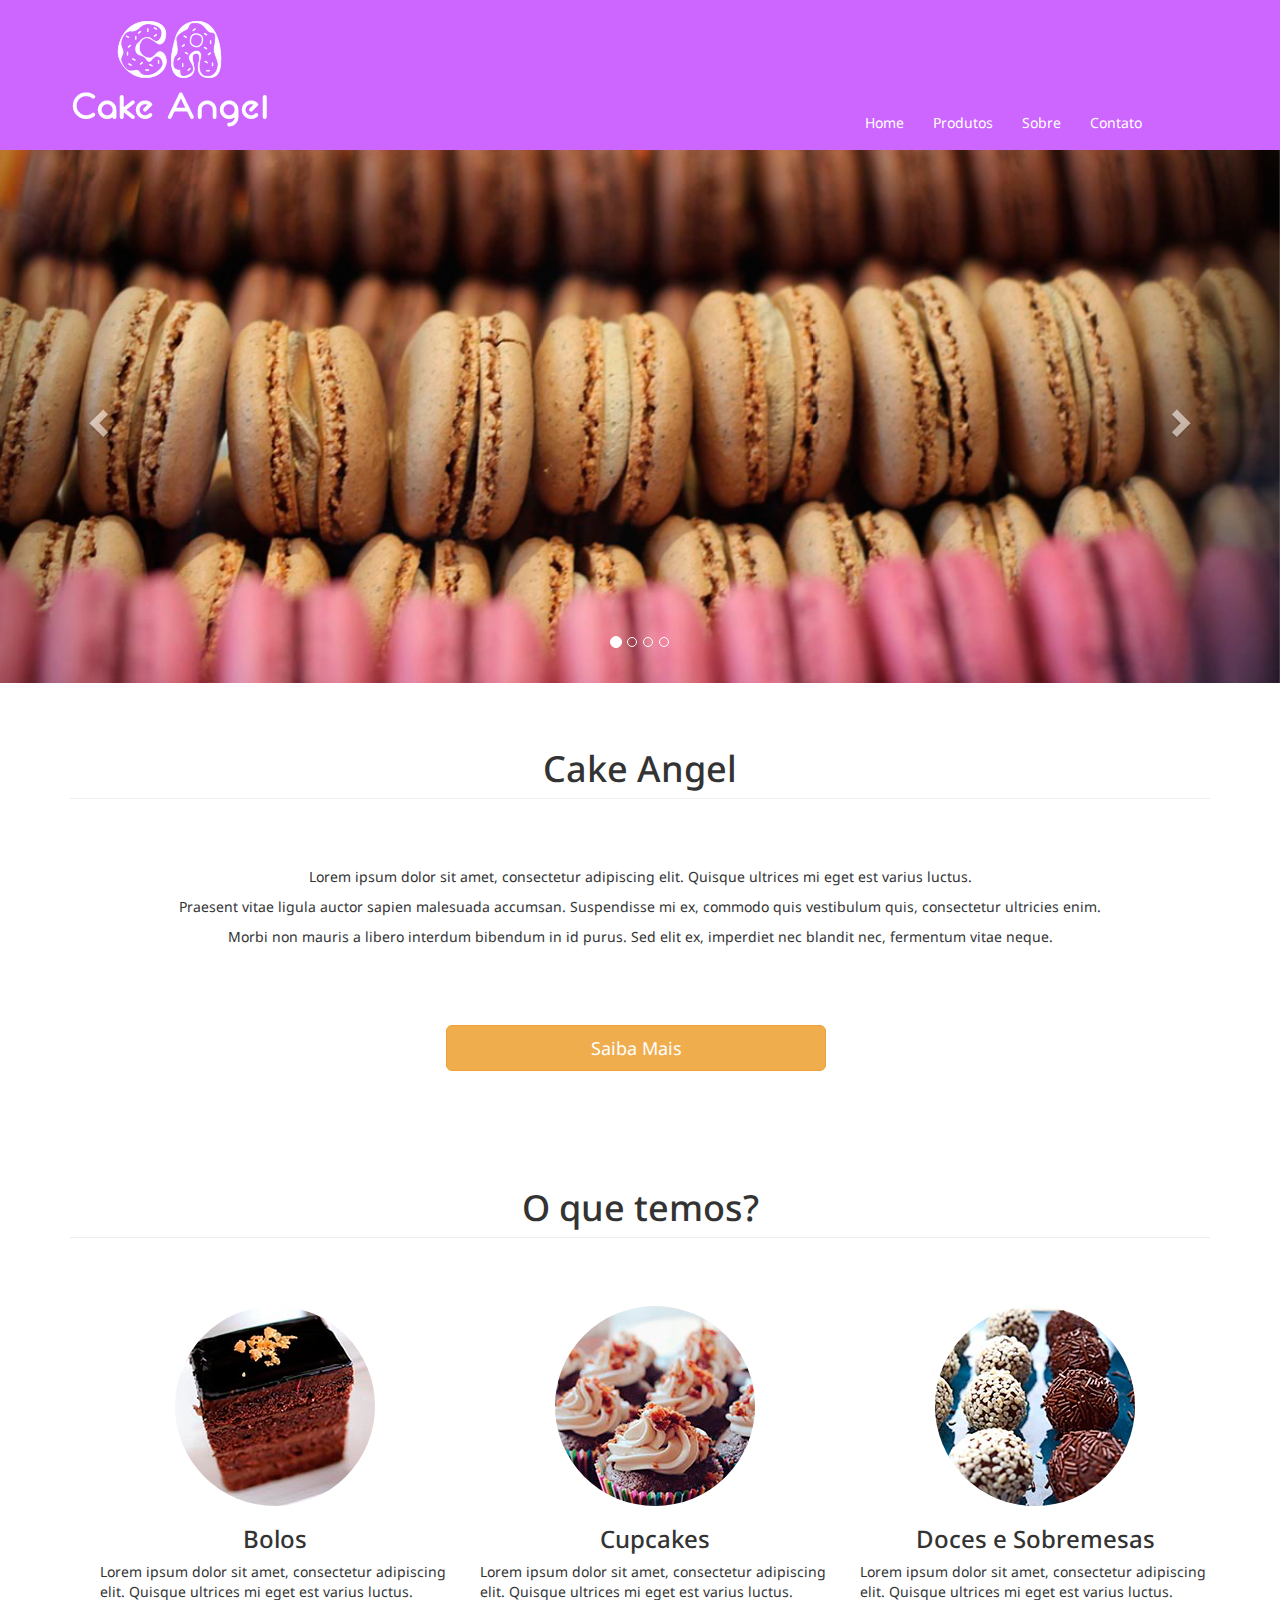
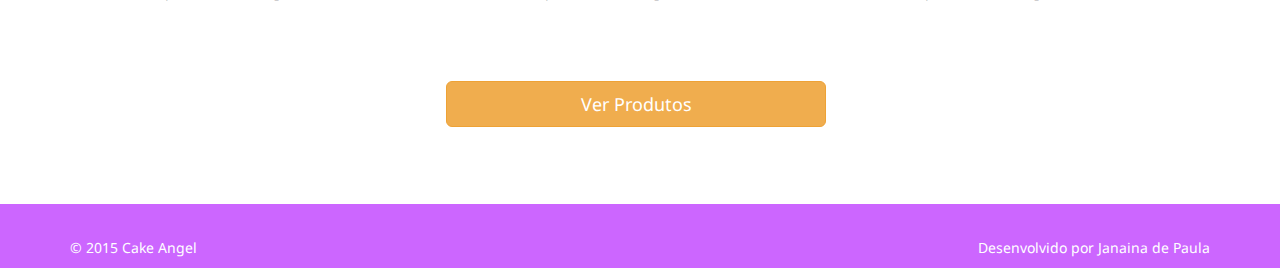
<file: index.html>
<!DOCTYPE html>
<html lang="pt-br">
  <head>
    <title>Cake Angel | Confeitaria</title>
    <meta charset="utf-8"/>
    <link rel="sortcut icon" type="image/x-icon" href="img/geral/favicon.ico"/>
    <meta name="viewport" content="width=device-width, initial-scale=1.0"/>
    <link rel="stylesheet" type="text/css" href="css/estilo.css"/>
    <link rel="stylesheet" type="text/css" href="css/home.css"/>
    <!--Bootstrap-->
    <link rel="stylesheet" href="http://maxcdn.bootstrapcdn.com/bootstrap/3.3.5/css/bootstrap.min.css"/>
    <script src="https://ajax.googleapis.com/ajax/libs/jquery/1.11.3/jquery.min.js"></script>
    <script src="http://maxcdn.bootstrapcdn.com/bootstrap/3.3.5/js/bootstrap.min.js"></script>
    <!--estilo do slide-->
    <style>
      .carousel-inner > .item > img,
      .carousel-inner > .item > a > img {
        width: 100%;
        margin: auto;
      }
     .controle{
       z-index: 2;
      }
  </style>
  </head>
  <body>
  	<!--topo do site-->
    <header class="container-fluid back">
      <div class="container">
        <a href="index.html"><img src="img/geral/ca-logo.png" class="img-responsive"/></a>
      </div>
      <nav class="tam">
        <ul class="list-unstyled list-inline espaco">
          <li><a href="index.html" class="cor fonte">Home</a></li>
          <li><a href="produtos.html" class="cor fonte">Produtos</a></li>
          <li><a href="sobre.html" class="cor fonte">Sobre</a></li>
          <li><a href="contato.html" class="cor fonte">Contato</a></li>
        </ul>
      </nav>
    </header>
    <!--Fim do topo do site-->
    <!--Slide-->
    <div >
      
      <div id="myCarousel" class="carousel slide" data-ride="carousel">
        <!-- Indicators -->
        <ol class="carousel-indicators">
          <li data-target="#myCarousel" data-slide-to="0" class="active"></li>
          <li data-target="#myCarousel" data-slide-to="1"></li>
          <li data-target="#myCarousel" data-slide-to="2"></li>
          <li data-target="#myCarousel" data-slide-to="3"></li>
        </ol>
        <!-- Wrapper for slides -->
        <div class="carousel-inner" role="listbox">
          <div class="item active">
          <img src="img/index/macarons.jpg" alt="Macarons" width="460" height="345">
        </div>
        <div class="item">
          <img src="img/index/loja.jpg" alt="Pratilera da loja" width="460" height="345">
        </div>
        <div class="item">
          <img src="img/index/tortas.jpg" alt="Algumas sobremesas" width="460" height="345">
        </div>
        <div class="item">
          <img src="img/index/confeiteiro.jpg" alt="Nossa cozinha" width="460" height="345">
        </div>
      </div>
      <!-- Left and right controls -->
      <a class="left carousel-control" href="#myCarousel" role="button" data-slide="prev">
        <span class="glyphicon glyphicon-chevron-left" aria-hidden="true"></span>
        <span class="sr-only">Previous</span>
      </a>
      <a class="right carousel-control" href="#myCarousel" role="button" data-slide="next">
        <span class="glyphicon glyphicon-chevron-right" aria-hidden="true"></span>
        <span class="sr-only">Next</span>
      </a>
    </div>
   </div>
    <!--Section que fala um pouco sobre a confeitaria-->
    <section class="container contm">
      <h1 class="page-header text-center fonte">Cake Angel</h1>
      <p class="text-center cont fonte">Lorem ipsum dolor sit amet, consectetur adipiscing elit. Quisque ultrices mi eget est varius luctus.</p> 
      <p class="text-center fonte">Praesent vitae ligula auctor sapien malesuada accumsan. Suspendisse mi ex, commodo quis 
      vestibulum quis, consectetur ultricies enim.</p> 
      <p class="text-center fonte">Morbi non mauris a libero interdum bibendum in id 
      purus. Sed elit ex, imperdiet nec blandit nec, fermentum vitae neque.</p>
      <!--Botão--> 
      <a href="sobre.html" class="btn btn-warning btn-lg col-sm-4 cont botao fonte">Saiba Mais</a>
    </section>
    <!--Section que mostra que tipo de prouduto a confeitaria faz-->
    <section class="container cont">
      <h1 class="page-header text-center fonte">O que temos?</h1>
      <article class="container cont">
        <!--Article Bolos-->
        <article class="col-sm-4">
          <img src="img/index/bolo.jpg" alt="Bolo de Café" class="img-responsive center-block img-circle"/>
          <h3 class="text-center fonte">Bolos</h3>
          <p class="text-justify fonte">Lorem ipsum dolor sit amet, consectetur adipiscing <br>elit. Quisque ultrices mi eget est varius luctus.</p>
        </article>
        <!--Article Cupcakes-->
        <article class="col-sm-4">
          <img src="img/index/cupcake.jpg" alt="Cupcake de chocolate com baunilha" class="img-responsive center-block img-circle"/>
          <h3 class="text-center fonte">Cupcakes</h3>
          <p class="text-justify fonte">Lorem ipsum dolor sit amet, consectetur adipiscing <br>elit. Quisque ultrices mi eget est varius luctus.</p>
        </article>
        <!--Article Doces e Sobremesas-->
        <article class="col-sm-4">
          <img src="img/index/doce.jpg" alt="Brigadeiros" class="img-responsive center-block img-circle"/>
          <h3 class="text-center fonte">Doces e Sobremesas</h3>
          <p class="text-justify fonte">Lorem ipsum dolor sit amet, consectetur adipiscing <br>elit. Quisque ultrices mi eget est varius luctus.</p>
        </article>
      </article>
      <!--Botão-->
      <a href="produtos.html" class="btn btn-warning btn-lg col-sm-4 cont botao fonte">Ver Produtos</a>
    </section>
    <!--rodapédo site-->
    <footer class="container-fluid back cont">
      <div class="container">
        <p class="text-right pull-right cor topo fonte">Desenvolvido por <a href="http://www.janainadesigner.com.br" class="cor fonte">Janaina de Paula</a></p>
        <p class="cor topo fonte">&copy 2015 Cake Angel</p>
      </div>
    </footer>
  </body>
</html>
</file>
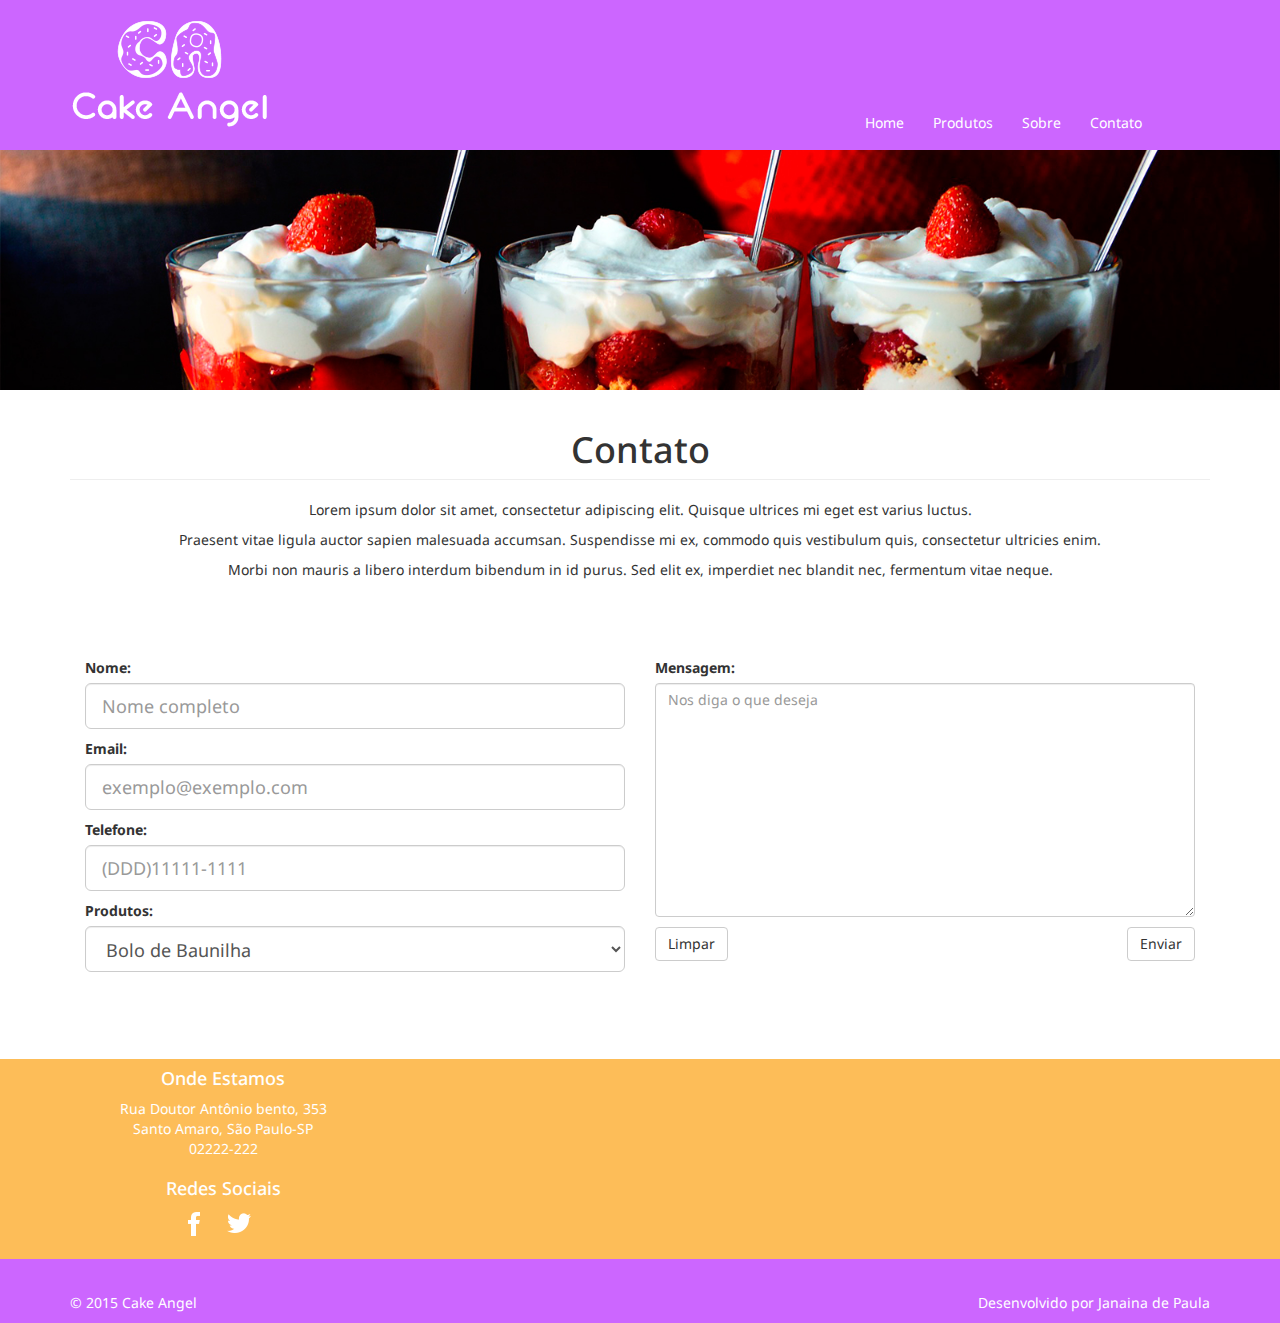
<file: contato.html>
<!DOCTYPE html>
<html lang="pt-br">
<head>
	<title>Cake Angel | Contato</title>
	<meta charset="utf-8"/>
  <link rel="sortcut icon" type="image/x-icon" href="img/geral/favicon.ico"/>
  <meta name="viewport" content="width=device-width, initial-scale=1.0"/>
	<link rel="stylesheet" type="text/css" href="css/estilo.css"/>
  <link rel="stylesheet" type="text/css" href="css/contato.css">
	<!--Bootstrap-->
	<link rel="stylesheet" href="http://maxcdn.bootstrapcdn.com/bootstrap/3.3.5/css/bootstrap.min.css"/>
    <script src="https://ajax.googleapis.com/ajax/libs/jquery/1.11.3/jquery.min.js"></script>
    <script src="http://maxcdn.bootstrapcdn.com/bootstrap/3.3.5/js/bootstrap.min.js"></script>
</head>
<body>
  <!--topo do site-->
    <header class="container-fluid back">
      <div class="container">
        <a href="index.html"><img src="img/geral/ca-logo.png" class="img-responsive"/></a>
      </div>
      <nav class="tam">
        <ul class="list-unstyled list-inline espaco">
          <li><a href="index.html" class="cor fonte">Home</a></li>
          <li><a href="produtos.html" class="cor fonte">Produtos</a></li>
          <li><a href="sobre.html" class="cor fonte">Sobre</a></li>
          <li><a href="contato.html" class="cor fonte">Contato</a></li>
        </ul>
      </nav>
    </header>
    <figure class="emcima">
      <img src="img/sobre/contato.jpg" alt="Doces"/>
    </figure>
   <!--Section que contém o formulário, o título e o texto-->
    <section class="container">
      <h1 class="text-center page-header fonte">Contato</h1>
      <p class="text-center mg fonte">Lorem ipsum dolor sit amet, consectetur adipiscing elit. Quisque ultrices mi eget est varius luctus.</p> 
      <p class="text-center fonte">Praesent vitae ligula auctor sapien malesuada accumsan. Suspendisse mi ex, commodo quis 
      vestibulum quis, consectetur ultricies enim.</p> 
      <p class="text-center fonte">Morbi non mauris a libero interdum bibendum in id 
      purus. Sed elit ex, imperdiet nec blandit nec, fermentum vitae neque.</p>
     <!--Formulário-->
      <form method="post" role="form" action="form.php">
        <section class="col-sm-6 cont fonte">
       
      	<!--Campo Nome-->
        <p>
          <label for="cName">Nome:</label><br/>
          <input type="text" name="tName" id="cName" placeholder="Nome completo" required class="form-control input-lg"/>
        </p>
        <!--Campo Email-->
        <p>
          <label for="cMail">Email:</label><br/>
          <input type="text" name="tMail" id="cMail" placeholder="exemplo@exemplo.com" required class="form-control input-lg"/>
        </p>
        <!--Campo telefone-->
        <p>
          <label for="cTel">Telefone:</label><br/>
          <input type="text" name="tTel" id="cTel" placeholder="(DDD)11111-1111" required class="form-control input-lg"/>
        </p>
        <!--Campo produto-->
        <p>
          <label for="cProd">Produtos:</label><br/>
          <select name="tProd" id="cProd" class="form-control input-lg">
          	<optgroup label="Bolos">
              <option value="bb">Bolo de Baunilha</option>
              <option value="bc">Bolo de café</option>
              <option value="bcs">Bolo de casamento</option>
              <option value="bcl">Bolo de Chocolate com laranja</option>
              <option value="bf">Bolo de frutas</option>
              <option value="bn">Bolo de Nozes</option>
            </oprgroup>
            <optgroup label="Cupcakes">
              <option value="cb">Cupcake de Baunilha</option>
              <option value="cc">Cupcake de cenoura</option>
              <option value="ccb">Cupcake de chocolate com baunilha</option>
              <option value="cfn">Cupcake floresta negra</option>
              <option value="cf">Cupcake de framboeza</option>
              <option value="ci">Cupcake Infantil</option>
            </oprgroup>
            <optgroup label="Doces e Sobremesas">
              <option value="ds-bj">Beijinho</option>
              <option value="ds-br">Brigadeiro</option>
              <option value="ds-bw">Brownie</option>
              <option value="ds-dt">Donuts</option>
              <option value="ds-ma">Macarrons</option>
              <option value="ds-mf">Morango francês</option>
            </oprgroup>
          </select>
        </p>
        </section>

        <section class="col-sm-6 cont fonte">
        <!--Campo de Mensagem-->
        <p>
          <label for="cMsg">Mensagem:</label><br/>
          <textarea name="tMsg" id="cMsg" cols="35" rows="11" placeholder="Nos diga o que deseja" class="form-control"></textarea>
        </p>
        <!--Botão-->
        <input type="reset" name="tLimp" id="cLimp" value="Limpar" class="btn btn-default"/>
        <input type="submit" name="tEnviar" id="cEnviar" value="Enviar" class="btn btn-default flu"/>
       </section>
      </form>
    </section>

    <!--Section onde está o endereço, as redes sociais e o iframe com o mapa-->
    <section class="container-fluid cont fundo fonte">
      <!--Section do endereço das redes sociais-->
      <section class="col-sm-4 fundo margem alto">
        <h4 class="cor text-center">Onde Estamos</h4>
      <address class="cor text-center">
        Rua Doutor Antônio bento, 353 <br/>
        Santo Amaro, São Paulo-SP<br/>
        02222-222
      </address>
      <h4 class="cor text-center">Redes Sociais</h4>
      <ul class="list-unstyled list-inline center-block meio">
        <li><a href="#"><img src="img/geral/facebook.png"></a></li>
        <li><a href="#"><img src="img/geral/twitter.png"></a></li>
      </ul>
      </section>
      <!--iframe do mapa-->
      <iframe src="https://www.google.com/maps/embed?pb=!1m18!1m12!1m3!1d3654.771899491605!2d-46.704514438027594!3d-23.64833855474704!2m3!1f0!2f0!3f0!3m2!1i1024!2i768!4f13.1!3m3!1m2!1s0x94ce50f8b09962c9%3A0xec9ce58fa96b7cea!2sR.+Dr.+Ant%C3%B4nio+Bento%2C+353+-+Santo+Amaro%2C+S%C3%A3o+Paulo+-+SP!5e0!3m2!1spt-BR!2sbr!4v1447777251816" width="100%" height="200" frameborder="0" style="border:0" allowfullscreen class="margem col-sm-8 fundo borda"></iframe>
    </section>
<!---->
    <!--rodapédo site-->
    <footer class="container-fluid back fonte">
      <div class="container">
        <p class="text-right pull-right cor topo">Desenvolvido por <a href="http://www.janainadesigner.com.br" class="cor">Janaina de Paula</a></p>
        <p class="cor topo">&copy 2015 Cake Angel</p>
      </div>
    </footer>
</body>
</html>
</file>
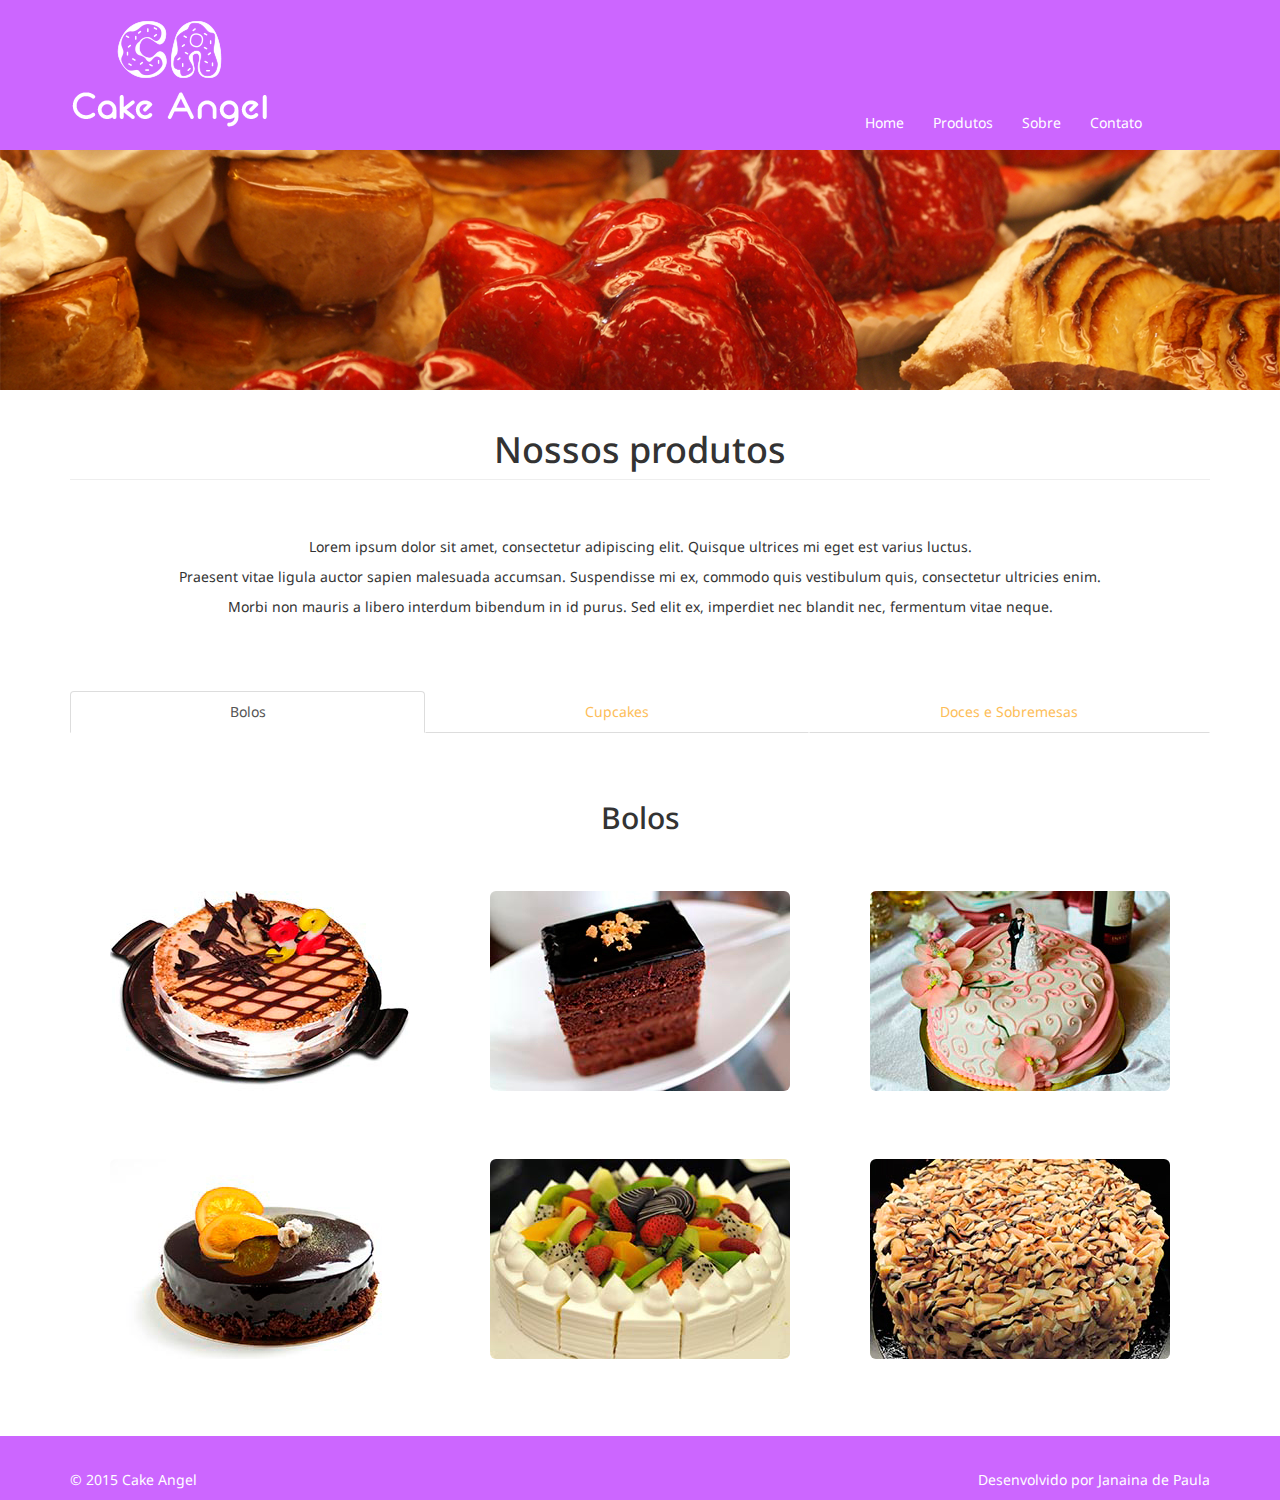
<file: produtos.html>
<!DOCTYPE html>
<html lang="pt-br">
<head>
	<title>Cake Angel | Produtos</title>
	<meta charset="utf-8"/>
  <link rel="sortcut icon" type="image/x-icon" href="img/geral/favicon.ico"/>
  <meta name="viewport" content="width=device-width, initial-scale=1.0"/>
	<link rel="stylesheet" type="text/css" href="css/estilo.css"/>
	<link rel="stylesheet" type="text/css" href="css/produtos.css"/>
	<!--Bootstrap-->
	<link rel="stylesheet" href="http://maxcdn.bootstrapcdn.com/bootstrap/3.3.5/css/bootstrap.min.css"/>
    <script src="https://ajax.googleapis.com/ajax/libs/jquery/1.11.3/jquery.min.js"></script>
    <script src="http://maxcdn.bootstrapcdn.com/bootstrap/3.3.5/js/bootstrap.min.js"></script>
</head>
<body>
  <!--topo do site-->
    <header class="container-fluid back">
      <div class="container">
        <a href="index.html"><img src="img/geral/ca-logo.png" class="img-responsive"/></a>
      </div>
      <nav class="tam">
        <ul class="list-unstyled list-inline espaco">
          <li><a href="index.html" class="cor fonte">Home</a></li>
          <li><a href="produtos.html" class="cor fonte">Produtos</a></li>
          <li><a href="sobre.html" class="cor fonte">Sobre</a></li>
          <li><a href="contato.html" class="cor fonte">Contato</a></li>
        </ul>
      </nav>
    </header>
    <figure class="emcima">
      <img src="img/produtos/produtos.jpg" alt="Doces"/>
    </figure>
    <section class="container">
      <h1 class="page-header text-center fonte">Nossos produtos</h1>
      <p class="text-center mg fonte">Lorem ipsum dolor sit amet, consectetur adipiscing elit. Quisque ultrices mi eget est varius luctus.</p> 
      <p class="text-center fonte">Praesent vitae ligula auctor sapien malesuada accumsan. Suspendisse mi ex, commodo quis 
      vestibulum quis, consectetur ultricies enim.</p> 
      <p class="text-center fonte">Morbi non mauris a libero interdum bibendum in id 
      purus. Sed elit ex, imperdiet nec blandit nec, fermentum vitae neque.</p>
    </section>
    
    <!--produtos-->
    <section class="container mg">
    	<!--Essas são as abas o menu-->
    	<ul class="nav nav-tabs nav-justified">
          <li class="active fonte"><a data-toggle="tab"href="#bolos" class="color">Bolos</a></li>
          <li class="fonte"><a data-toggle="tab" href="#cupcakes" class="color">Cupcakes</a></li>
          <li class="fonte color"><a data-toggle="tab" href="#ds" class="color">Doces e Sobremesas</a></li>
    	</ul>
        <!--Conteúdo das abas-->
        <section class="tab-content">
        <!--Seção Bolos-->
          <section id="bolos" class="tab-pane fade in active">
            <h2 class="text-center pdd fonte">Bolos</h2>
            <!--Bloco de imagens 1-->
            <div class="mg">
              <!--Bolo de baunilha-->
              <figure class="col-sm-4" data-toggle="modal" data-target="#bb">
                <img src="img/produtos/bolo-baunilha.jpg" alt="Bolo de baunilha" class="center-block img-rounded" title="Bolo de Baunilha" data-toggle="popover" data-content="Some content"/>
              </figure>
              <!-- Modal -->
              <div class="modal fade" id="bb" role="dialog">
                <div class="modal-dialog">
    
                  <!-- Modal content-->
                  <div class="modal-content">
                    <!--header do modal-->
                    <div class="modal-header">
                      <button type="button" class="close" data-dismiss="modal">&times;</button>
                      <h2 class="modal-title text-center">Bolo de baunilha</h2>
                    </div>
                    <!--Corpo do modal-->
                    <div class="modal-body">
                      <img src="img/lightbox/bolo-baunilha2.jpg" class="center-block">
                    </div>
                    <!--Rodapé do modal-->
                    <div class="modal-footer">
                      <section class="center-block">
                        <section class="col-sm-7">
                          <h4 class="text-center">Bolo de baunilha</h4>
                          <p class="text-center">Lorem ipsum dolor sit amet, consectetur adipiscing elit. Quisque ultrices mi eget est varius luctus.</p>
                        </section>
                        <section class="col-sm-4 tam">
                          <h3 class="text-center">Gostou?</h3>
                          <a href="contato.html" class="btn btn-warning center-block">Encomendar</a>
                        </section>
                      </section>
                    </div>
                  </div>
      
                </div>
              </div>
              <!--Bolo de café-->
              <figure class="col-sm-4" data-toggle="modal" data-target="#bc">
                <img src="img/produtos/bolo-cafe.jpg" alt="Bolo de café" class="center-block img-rounded" title="Bolo de café" data-toggle="popover" data-content="Some content"/>
              </figure>
              <!-- Modal -->
              <div class="modal fade" id="bc" role="dialog">
                <div class="modal-dialog">
    
                  <!-- Modal content-->
                  <div class="modal-content">
                    <!--header do modal-->
                    <div class="modal-header">
                      <button type="button" class="close" data-dismiss="modal">&times;</button>
                      <h2 class="modal-title text-center">Bolo de café</h2>
                    </div>
                    <!--Corpo do modal-->
                    <div class="modal-body">
                      <img src="img/lightbox/bolo-cafe2.jpg" class="center-block">
                    </div>
                    <!--Rodapé do modal-->
                    <div class="modal-footer">
                      <section class="center-block">
                        <section class="col-sm-7">
                          <h4 class="text-center">Bolo de café</h4>
                          <p class="text-center">Lorem ipsum dolor sit amet, consectetur adipiscing elit. Quisque ultrices mi eget est varius luctus.</p>
                        </section>
                        <section class="col-sm-4 tam">
                          <h3 class="text-center">Gostou?</h3>
                          <a href="contato.html" class="btn btn-warning center-block">Encomendar</a>
                        </section>
                      </section>
                    </div>
                  </div>
      
                </div>
              </div>

              <!--Bolo de casamento-->
              <figure class="col-sm-4" data-toggle="modal" data-target="#bcs">
                <img src="img/produtos/bolo-casamento.jpg" alt="Bolo de casamento" class="center-block img-rounded" title="Bolo de casamento" data-toggle="popover" data-content="Some content"/>
              </figure>
              <!-- Modal -->
              <div class="modal fade" id="bcs" role="dialog">
                <div class="modal-dialog">
    
                  <!-- Modal content-->
                  <div class="modal-content">
                    <!--header do modal-->
                    <div class="modal-header">
                      <button type="button" class="close" data-dismiss="modal">&times;</button>
                      <h2 class="modal-title text-center">Bolo de casamento</h2>
                    </div>
                    <!--Corpo do modal-->
                    <div class="modal-body">
                      <img src="img/lightbox/bolo-casamento2.jpg" class="center-block">
                    </div>
                    <!--Rodapé do modal-->
                    <div class="modal-footer">
                      <section class="center-block">
                        <section class="col-sm-7">
                          <h4 class="text-center">Bolo de casamento</h4>
                          <p class="text-center">Lorem ipsum dolor sit amet, consectetur adipiscing elit. Quisque ultrices mi eget est varius luctus.</p>
                        </section>
                        <section class="col-sm-4 tam">
                          <h3 class="text-center">Gostou?</h3>
                          <a href="contato.html" class="btn btn-warning center-block">Encomendar</a>
                        </section>
                      </section>
                    </div>
                  </div>
      
                </div>
              </div>
            </div>
            <!--Bloco de imagens 2-->
            <div class="pdd">
              <!--Bolo chocolate com laranja-->
              <figure class="col-sm-4 pdd" data-toggle="modal" data-target="#bcl">
                <img src="img/produtos/bolo-choclaranja.jpg" alt="Bolo de chocolate com laranja" class="center-block img-rounded" title="Bolo de chocolate com laranja" data-toggle="popover" data-content="Some content"/>
              </figure>
              <!-- Modal -->
              <div class="modal fade" id="bcl" role="dialog">
                <div class="modal-dialog">
    
                  <!-- Modal content-->
                  <div class="modal-content">
                    <!--header do modal-->
                    <div class="modal-header">
                      <button type="button" class="close" data-dismiss="modal">&times;</button>
                      <h2 class="modal-title text-center">Chocolate com laranja</h2>
                    </div>
                    <!--Corpo do modal-->
                    <div class="modal-body">
                      <img src="img/lightbox/bolo-choclaranja2.jpg" class="center-block">
                    </div>
                    <!--Rodapé do modal-->
                    <div class="modal-footer">
                      <section class="center-block">
                        <section class="col-sm-7">
                          <h4 class="text-center">Chocolate com laranja</h4>
                          <p class="text-center">Lorem ipsum dolor sit amet, consectetur adipiscing elit. Quisque ultrices mi eget est varius luctus.</p>
                        </section>
                        <section class="col-sm-4 tam">
                          <h3 class="text-center">Gostou?</h3>
                          <a href="contato.html" class="btn btn-warning center-block">Encomendar</a>
                        </section>
                      </section>
                    </div>
                  </div>
      
                </div>
              </div>
            </div>
              <!--Bolo de frutas-->
              <figure class="col-sm-4 pdd" data-toggle="modal" data-target="#bf">
                <img src="img/produtos/bolo-frutas.jpg" alt="Bolo de frutas" class="center-block img-rounded" title="Bolo de frutas" data-toggle="popover" data-content="Some content"/>
              </figure>
              <!-- Modal -->
              <div class="modal fade" id="bf" role="dialog">
                <div class="modal-dialog">
    
                  <!-- Modal content-->
                  <div class="modal-content">
                    <!--header do modal-->
                    <div class="modal-header">
                      <button type="button" class="close" data-dismiss="modal">&times;</button>
                      <h2 class="modal-title text-center">Bolo de frutas</h2>
                    </div>
                    <!--Corpo do modal-->
                    <div class="modal-body">
                      <img src="img/lightbox/bolo-frutas2.jpg" class="center-block">
                    </div>
                    <!--Rodapé do modal-->
                    <div class="modal-footer">
                      <section class="center-block">
                        <section class="col-sm-7">
                          <h4 class="text-center">Bolo de frutas</h4>
                          <p class="text-center">Lorem ipsum dolor sit amet, consectetur adipiscing elit. Quisque ultrices mi eget est varius luctus.</p>
                        </section>
                        <section class="col-sm-4 tam">
                          <h3 class="text-center">Gostou?</h3>
                          <a href="contato.html" class="btn btn-warning center-block">Encomendar</a>
                        </section>
                      </section>
                    </div>
                  </div>
      
                </div>
              </div>
            </div>
              <!--Bolo de nozes-->
              <figure class="col-sm-4 pdd" data-toggle="modal" data-target="#bn">
                <img src="img/produtos/bolo-nozes.jpg" alt="Bolo de nozes" class="center-block img-rounded" title="Bolo de Nozes" data-toggle="popover" data-content="Some content"/>
              </figure>
              <!-- Modal -->
              <div class="modal fade" id="bn" role="dialog">
                <div class="modal-dialog">
    
                  <!-- Modal content-->
                  <div class="modal-content">
                    <!--header do modal-->
                    <div class="modal-header">
                      <button type="button" class="close" data-dismiss="modal">&times;</button>
                      <h2 class="modal-title text-center">Bolo de nozes</h2>
                    </div>
                    <!--Corpo do modal-->
                    <div class="modal-body">
                      <img src="img/lightbox/bolo-nozes2.jpg" class="center-block">
                    </div>
                    <!--Rodapé do modal-->
                    <div class="modal-footer">
                      <section class="center-block">
                        <section class="col-sm-7">
                          <h4 class="text-center">Bolo de nozes</h4>
                          <p class="text-center">Lorem ipsum dolor sit amet, consectetur adipiscing elit. Quisque ultrices mi eget est varius luctus.</p>
                        </section>
                        <section class="col-sm-4 tam">
                          <h3 class="text-center">Gostou?</h3>
                          <a href="contato.html" class="btn btn-warning center-block">Encomendar</a>
                        </section>
                      </section>
                    </div>
                  </div>
      
                </div>
              </div>
            </div>
            </div>

          </section>
          <!--Seção Cupcakes-->
          <section id="cupcakes" class="tab-pane fade">
            <h2 class="text-center pdd fonte">Cupcakes</h2>
            <!--Bloco de imagens 1-->
            <div class="mg">
              <!--Cupcake de Baunilha-->
              <figure class="col-sm-4" data-toggle="modal" data-target="#cb">
                <img src="img/produtos/cup-baunilha.jpg" alt="Cupcake de baunilha" class="center-block img-rounded" title="Cupcake de baunilha" data-toggle="popover" data-content="Some content" />
              </figure>
               <!-- Modal -->
              <div class="modal fade" id="cb" role="dialog">
                <div class="modal-dialog">
    
                  <!-- Modal content-->
                  <div class="modal-content">
                    <!--header do modal-->
                    <div class="modal-header">
                      <button type="button" class="close" data-dismiss="modal">&times;</button>
                      <h2 class="modal-title text-center">Cupcake de baunilha</h2>
                    </div>
                    <!--Corpo do modal-->
                    <div class="modal-body">
                      <img src="img/lightbox/cup-baunilha2.jpg" class="center-block">
                    </div>
                    <!--Rodapé do modal-->
                    <div class="modal-footer">
                      <section class="center-block">
                        <section class="col-sm-7">
                          <h4 class="text-center">Cupcake de baunilha</h4>
                          <p class="text-center">Lorem ipsum dolor sit amet, consectetur adipiscing elit. Quisque ultrices mi eget est varius luctus.</p>
                        </section>
                        <section class="col-sm-4 tam">
                          <h3 class="text-center">Gostou?</h3>
                          <a href="contato.html" class="btn btn-warning center-block">Encomendar</a>
                        </section>
                      </section>
                    </div>
                  </div>
      
                </div>
              </div>
            </div>
              <!--Cupcake de cenoura-->
              <figure class="col-sm-4" data-toggle="modal" data-target="#cc">
                <img src="img/produtos/cup-cenoura.jpg" alt="Cupcake de cenoura" class="center-block img-rounded" title="Cupcake de cenoura" data-toggle="popover" data-content="Some content"/>
              </figure>
              <!-- Modal -->
              <div class="modal fade" id="cc" role="dialog">
                <div class="modal-dialog">
    
                  <!-- Modal content-->
                  <div class="modal-content">
                    <!--header do modal-->
                    <div class="modal-header">
                      <button type="button" class="close" data-dismiss="modal">&times;</button>
                      <h2 class="modal-title text-center">Cupcake de cenoura</h2>
                    </div>
                    <!--Corpo do modal-->
                    <div class="modal-body">
                      <img src="img/lightbox/cup-cenoura2.jpg" class="center-block">
                    </div>
                    <!--Rodapé do modal-->
                    <div class="modal-footer">
                      <section class="center-block">
                        <section class="col-sm-7">
                          <h4 class="text-center">Cupcake de cenoura</h4>
                          <p class="text-center">Lorem ipsum dolor sit amet, consectetur adipiscing elit. Quisque ultrices mi eget est varius luctus.</p>
                        </section>
                        <section class="col-sm-4 tam">
                          <h3 class="text-center">Gostou?</h3>
                          <a href="contato.html" class="btn btn-warning center-block">Encomendar</a>
                        </section>
                      </section>
                    </div>
                  </div>
      
                </div>
              </div>
            </div>
              <!--Cupcake de chocolate com baunilha-->
              <figure class="col-sm-4" data-toggle="modal" data-target="#ccb">
                <img src="img/produtos/cup-chocbaunilha.jpg" alt="Cupcake de chocolate com baunilha" class="center-block img-rounded" title="Cupcake de chocolate com baunilha" data-toggle="popover" data-content="Some content"/>
              </figure>
              <!-- Modal -->
              <div class="modal fade" id="ccb" role="dialog">
                <div class="modal-dialog">
    
                  <!-- Modal content-->
                  <div class="modal-content">
                    <!--header do modal-->
                    <div class="modal-header">
                      <button type="button" class="close" data-dismiss="modal">&times;</button>
                      <h2 class="modal-title text-center">Chocolate com baunilha</h2>
                    </div>
                    <!--Corpo do modal-->
                    <div class="modal-body">
                      <img src="img/lightbox/cup-chocbaunilha2.jpg" class="center-block">
                    </div>
                    <!--Rodapé do modal-->
                    <div class="modal-footer">
                      <section class="center-block">
                        <section class="col-sm-7">
                          <h4 class="text-center">Chocolate com baunilha</h4>
                          <p class="text-center">Lorem ipsum dolor sit amet, consectetur adipiscing elit. Quisque ultrices mi eget est varius luctus.</p>
                        </section>
                        <section class="col-sm-4 tam">
                          <h3 class="text-center">Gostou?</h3>
                          <a href="contato.html" class="btn btn-warning center-block">Encomendar</a>
                        </section>
                      </section>
                    </div>
                  </div>
      
                </div>
              </div>
            </div>
            </div>
            <!--Bloco de imagens 2-->
            <div class="mg">
              <!--Cupcake floresta negra-->
              <figure class="col-sm-4 pdd" data-toggle="modal" data-target="#cfn">
                <img src="img/produtos/cup-floresta.jpg" alt="Cupcake floresta negra" class="center-block img-rounded" title="Cupcake floresta negra" data-toggle="popover" data-content="Some content"/>
              </figure>
              <!-- Modal -->
              <div class="modal fade" id="cfn" role="dialog">
                <div class="modal-dialog">
    
                  <!-- Modal content-->
                  <div class="modal-content">
                    <!--header do modal-->
                    <div class="modal-header">
                      <button type="button" class="close" data-dismiss="modal">&times;</button>
                      <h2 class="modal-title text-center">Floresta negra</h2>
                    </div>
                    <!--Corpo do modal-->
                    <div class="modal-body">
                      <img src="img/lightbox/cup-floresta2.jpg" class="center-block">
                    </div>
                    <!--Rodapé do modal-->
                    <div class="modal-footer">
                      <section class="center-block">
                        <section class="col-sm-7">
                          <h4 class="text-center">Floresta negra</h4>
                          <p class="text-center">Lorem ipsum dolor sit amet, consectetur adipiscing elit. Quisque ultrices mi eget est varius luctus.</p>
                        </section>
                        <section class="col-sm-4 tam">
                          <h3 class="text-center">Gostou?</h3>
                          <a href="contato.html" class="btn btn-warning center-block">Encomendar</a>
                        </section>
                      </section>
                    </div>
                  </div>
      
                </div>
              </div>
            </div>
              <!--Cupcake de framboeza-->
              <figure class="col-sm-4 pdd" data-toggle="modal" data-target="#cf">
                <img src="img/produtos/cup-framboeza.jpg" alt="Cupcake de framboeza" class="center-block img-rounded" title="Cupcake de framboeza" data-toggle="popover" data-content="Some content"/>
              </figure>
              <!-- Modal -->
              <div class="modal fade" id="cf" role="dialog">
                <div class="modal-dialog">
    
                  <!-- Modal content-->
                  <div class="modal-content">
                    <!--header do modal-->
                    <div class="modal-header">
                      <button type="button" class="close" data-dismiss="modal">&times;</button>
                      <h2 class="modal-title text-center">Cupcake de framboeza</h2>
                    </div>
                    <!--Corpo do modal-->
                    <div class="modal-body">
                      <img src="img/lightbox/cup-framboeza2.jpg" class="center-block">
                    </div>
                    <!--Rodapé do modal-->
                    <div class="modal-footer">
                      <section class="center-block">
                        <section class="col-sm-7">
                          <h4 class="text-center">Cupcake de framboeza</h4>
                          <p class="text-center">Lorem ipsum dolor sit amet, consectetur adipiscing elit. Quisque ultrices mi eget est varius luctus.</p>
                        </section>
                        <section class="col-sm-4 tam">
                          <h3 class="text-center">Gostou?</h3>
                          <a href="contato.html" class="btn btn-warning center-block">Encomendar</a>
                        </section>
                      </section>
                    </div>
                  </div>
      
                </div>
              </div>
            </div>
              <!--Cupcake infantil-->
              <figure class="col-sm-4 pdd" data-toggle="modal" data-target="#ci">
                <img src="img/produtos/cup-infantil.jpg" alt="Cupcake infantil" class="center-block img-rounded" title="Cupcake infantil" data-toggle="popover" data-content="Some content"/>
              </figure>
               <!-- Modal -->
              <div class="modal fade" id="ci" role="dialog">
                <div class="modal-dialog">
    
                  <!-- Modal content-->
                  <div class="modal-content">
                    <!--header do modal-->
                    <div class="modal-header">
                      <button type="button" class="close" data-dismiss="modal">&times;</button>
                      <h2 class="modal-title text-center">Cupcake infantil</h2>
                    </div>
                    <!--Corpo do modal-->
                    <div class="modal-body">
                      <img src="img/lightbox/cup-infantil2.jpg" class="center-block">
                    </div>
                    <!--Rodapé do modal-->
                    <div class="modal-footer">
                      <section class="center-block">
                        <section class="col-sm-7">
                          <h4 class="text-center">Cupcake infantil</h4>
                          <p class="text-center">Lorem ipsum dolor sit amet, consectetur adipiscing elit. Quisque ultrices mi eget est varius luctus.</p>
                        </section>
                        <section class="col-sm-4 tam">
                          <h3 class="text-center">Gostou?</h3>
                          <a href="contato.html" class="btn btn-warning center-block">Encomendar</a>
                        </section>
                      </section>
                    </div>
                  </div>
      
                </div>
              </div>
            </div>
            </div>

          </section>
          <!--Seção Doces e Sobremesas-->
          <section id="ds" class="tab-pane fade">
            <h2 class="text-center pdd fonte">Doces e Sobremesas</h2>
            <!--Bloco de imagens 1-->
            <div class="mg">
              <!--beijinho-->
              <figure class="col-sm-4" data-toggle="modal" data-target="#dbj">
                <img src="img/produtos/ds-beijinho.jpg" alt="Beijinho" class="center-block img-rounded" title="Beijinho" data-toggle="popover" data-content="Some content"/>
              </figure>
               <!-- Modal -->
              <div class="modal fade" id="dbj" role="dialog">
                <div class="modal-dialog">
    
                  <!-- Modal content-->
                  <div class="modal-content">
                    <!--header do modal-->
                    <div class="modal-header">
                      <button type="button" class="close" data-dismiss="modal">&times;</button>
                      <h2 class="modal-title text-center">Beijinho</h2>
                    </div>
                    <!--Corpo do modal-->
                    <div class="modal-body">
                      <img src="img/lightbox/ds-beijinho2.jpg" class="center-block">
                    </div>
                    <!--Rodapé do modal-->
                    <div class="modal-footer">
                      <section class="center-block">
                        <section class="col-sm-7">
                          <h4 class="text-center">Beijinho</h4>
                          <p class="text-center">Lorem ipsum dolor sit amet, consectetur adipiscing elit. Quisque ultrices mi eget est varius luctus.</p>
                        </section>
                        <section class="col-sm-4 tam">
                          <h3 class="text-center">Gostou?</h3>
                          <a href="contato.html" class="btn btn-warning center-block">Encomendar</a>
                        </section>
                      </section>
                    </div>
                  </div>
      
                </div>
              </div>
            </div>
              <!--Brigadeiro-->
              <figure class="col-sm-4" data-toggle="modal" data-target="#dbr">
                <img src="img/produtos/ds-brigadeiro.jpg" alt="Brigadeiro" class="center-block img-rounded" title="Brigadeiro" data-toggle="popover" data-content="Some content"/>
              </figure>
               <!-- Modal -->
              <div class="modal fade" id="dbr" role="dialog">
                <div class="modal-dialog">
    
                  <!-- Modal content-->
                  <div class="modal-content">
                    <!--header do modal-->
                    <div class="modal-header">
                      <button type="button" class="close" data-dismiss="modal">&times;</button>
                      <h2 class="modal-title text-center">Brigadeiro</h2>
                    </div>
                    <!--Corpo do modal-->
                    <div class="modal-body">
                      <img src="img/lightbox/ds-brigadeiro2.jpg" class="center-block">
                    </div>
                    <!--Rodapé do modal-->
                    <div class="modal-footer">
                      <section class="center-block">
                        <section class="col-sm-7">
                          <h4 class="text-center">Brigadeiro</h4>
                          <p class="text-center">Lorem ipsum dolor sit amet, consectetur adipiscing elit. Quisque ultrices mi eget est varius luctus.</p>
                        </section>
                        <section class="col-sm-4 tam">
                          <h3 class="text-center">Gostou?</h3>
                          <a href="contato.html" class="btn btn-warning center-block">Encomendar</a>
                        </section>
                      </section>
                    </div>
                  </div>
      
                </div>
              </div>
            </div>
              <!--Brownie-->
              <figure class="col-sm-4" data-toggle="modal" data-target="#dbw">
                <img src="img/produtos/ds-brownie.jpg" alt="Brownie" class="center-block img-rounded" title="Brownie" data-toggle="popover" data-content="Some content"/>
              </figure>
               <!-- Modal -->
              <div class="modal fade" id="dbw" role="dialog">
                <div class="modal-dialog">
    
                  <!-- Modal content-->
                  <div class="modal-content">
                    <!--header do modal-->
                    <div class="modal-header">
                      <button type="button" class="close" data-dismiss="modal">&times;</button>
                      <h2 class="modal-title text-center">Brownie</h2>
                    </div>
                    <!--Corpo do modal-->
                    <div class="modal-body">
                      <img src="img/lightbox/ds-brownie2.jpg" class="center-block">
                    </div>
                    <!--Rodapé do modal-->
                    <div class="modal-footer">
                      <section class="center-block">
                        <section class="col-sm-7">
                          <h4 class="text-center">Brownie</h4>
                          <p class="text-center">Lorem ipsum dolor sit amet, consectetur adipiscing elit. Quisque ultrices mi eget est varius luctus.</p>
                        </section>
                        <section class="col-sm-4 tam">
                          <h3 class="text-center">Gostou?</h3>
                          <a href="contato.html" class="btn btn-warning center-block">Encomendar</a>
                        </section>
                      </section>
                    </div>
                  </div>
      
                </div>
              </div>
            </div>
            </div>
            <!--Bloco de imagens 2-->
            <div class="mg">
              <!--Donuts-->
              <figure class="col-sm-4 pdd" data-toggle="modal" data-target="#dd">
                <img src="img/produtos/ds-donuts.jpg" alt="Donuts" class="center-block img-rounded" title="Donuts" data-toggle="popover" data-content="Some content"/>
              </figure>
               <!-- Modal -->
              <div class="modal fade" id="dd" role="dialog">
                <div class="modal-dialog">
    
                  <!-- Modal content-->
                  <div class="modal-content">
                    <!--header do modal-->
                    <div class="modal-header">
                      <button type="button" class="close" data-dismiss="modal">&times;</button>
                      <h2 class="modal-title text-center">Donuts</h2>
                    </div>
                    <!--Corpo do modal-->
                    <div class="modal-body">
                      <img src="img/lightbox/ds-donuts2.jpg" class="center-block">
                    </div>
                    <!--Rodapé do modal-->
                    <div class="modal-footer">
                      <section class="center-block">
                        <section class="col-sm-7">
                          <h4 class="text-center">Donuts</h4>
                          <p class="text-center">Lorem ipsum dolor sit amet, consectetur adipiscing elit. Quisque ultrices mi eget est varius luctus.</p>
                        </section>
                        <section class="col-sm-4 tam">
                          <h3 class="text-center">Gostou?</h3>
                          <a href="contato.html" class="btn btn-warning center-block">Encomendar</a>
                        </section>
                      </section>
                    </div>
                  </div>
      
                </div>
              </div>
            </div>
              <!--Macarons-->
              <figure class="col-sm-4 pdd" data-toggle="modal" data-target="#dm">
                <img src="img/produtos/ds-macarons.jpg" alt="Macarons" class="center-block img-rounded" title="Macarons" data-toggle="popover" data-content="Some content"/>
              </figure>
               <!-- Modal -->
              <div class="modal fade" id="dm" role="dialog">
                <div class="modal-dialog">
    
                  <!-- Modal content-->
                  <div class="modal-content">
                    <!--header do modal-->
                    <div class="modal-header">
                      <button type="button" class="close" data-dismiss="modal">&times;</button>
                      <h2 class="modal-title text-center">Macarons</h2>
                    </div>
                    <!--Corpo do modal-->
                    <div class="modal-body">
                      <img src="img/lightbox/ds-macarons2.jpg" class="center-block">
                    </div>
                    <!--Rodapé do modal-->
                    <div class="modal-footer">
                      <section class="center-block">
                        <section class="col-sm-7">
                          <h4 class="text-center">Macarons</h4>
                          <p class="text-center">Lorem ipsum dolor sit amet, consectetur adipiscing elit. Quisque ultrices mi eget est varius luctus.</p>
                        </section>
                        <section class="col-sm-4 tam">
                          <h3 class="text-center">Gostou?</h3>
                          <a href="contato.html" class="btn btn-warning center-block">Encomendar</a>
                        </section>
                      </section>
                    </div>
                  </div>
      
                </div>
              </div>
            </div>
              <!--Morango francês-->
              <figure class="col-sm-4 pdd" data-toggle="modal" data-target="#dmf">
                <img src="img/produtos/ds-morangofrances.jpg" alt="Sobremesa Morango francês" class="center-block img-rounded" title="Morango francês" data-toggle="popover" data-content="Some content"/>
              </figure>
               <!-- Modal -->
              <div class="modal fade" id="dmf" role="dialog">
                <div class="modal-dialog">
    
                  <!-- Modal content-->
                  <div class="modal-content">
                    <!--header do modal-->
                    <div class="modal-header">
                      <button type="button" class="close" data-dismiss="modal">&times;</button>
                      <h2 class="modal-title text-center">Morango Francês</h2>
                    </div>
                    <!--Corpo do modal-->
                    <div class="modal-body">
                      <img src="img/lightbox/ds-morangofrances2.jpg" class="center-block">
                    </div>
                    <!--Rodapé do modal-->
                    <div class="modal-footer">
                      <section class="center-block">
                        <section class="col-sm-7">
                          <h4 class="text-center">Morango Francês</h4>
                          <p class="text-center">Lorem ipsum dolor sit amet, consectetur adipiscing elit. Quisque ultrices mi eget est varius luctus.</p>
                        </section>
                        <section class="col-sm-4 tam">
                          <h3 class="text-center">Gostou?</h3>
                          <a href="contato.html" class="btn btn-warning center-block">Encomendar</a>
                        </section>
                      </section>
                    </div>
                  </div>
      
                </div>
              </div>
            </div>
            </div>
          </section>
        </section>
    </section>
    <!--rodapé do site-->
    <footer class="container-fluid back cont">
      <div class="container">
        <p class="text-right pull-right cor topo fonte">Desenvolvido por <a href="http://www.janainadesigner.com.br" class="cor fonte">Janaina de Paula</a></p>
        <p class="cor topo fonte">&copy 2015 Cake Angel</p>
      </div>
    </footer>
</body>
</html>
</file>
<file: css/estilo.css>
@charset "utf-8";
@import url(https://fonts.googleapis.com/css?family=Noto+Sans);

/*Background do topo e do rodapé*/
.back{
	background-color: #cc66ff;
}
/*Define o tamanho do nav e a margin automatica para ficar centralizado*/
.tam{
	width: 32%;
	float: right;
	margin-top: -3%;
}
/*Espaço entre os links*/
ul.espaco li{
	padding-right: 5%;
}
/*Cor dos textos e dos links*/
.cor{
	color: #fff;
}
.cor:hover{
	color: #fff;
}
/*é um top do copyright do footer*/
.topo{
	width: 30%;
	margin-top: 3%;
}
.cont{
	margin-top: 6%;
}

figure.emcima img{
	max-width: 100%;
}

.fonte{
	font-family: 'noto sans', sans-serif;
}
</file>
<file: css/home.css>
@charset "utf-8";

/*Espaço entre as sections*/
/*Espaço maior*/
.cont{
	margin-top: 6%;
}
/*Espaço menor*/
.contm{
	margin-top: 2%;
}
/*Margem dada para centralizar os botões*/
.botao{
	margin-left: 33%;

}

.mar {
	top: 0;
}
</file>
<file: css/contato.css>
@charset "utf-8";

.margem{
	margin: 0;
	padding: 0;
}



.alto{
	height: 200px;
}

.fundo{
	background-color: #FDBD58;
}
.meio{
	margin: auto;
	width: 25%;
}

.flu{
	float: right;
}

iframe{ 
   max-width:  100%;
}
</file>
<file: css/produtos.css>
@charset "utf-8";

.mg {
	margin-top: 5%;
}

.pdd{
	margin-top: 6%;
}

.borda {
	border: 1px solid black;
}

.color{
	color: #FDBD58;
}
</file>
